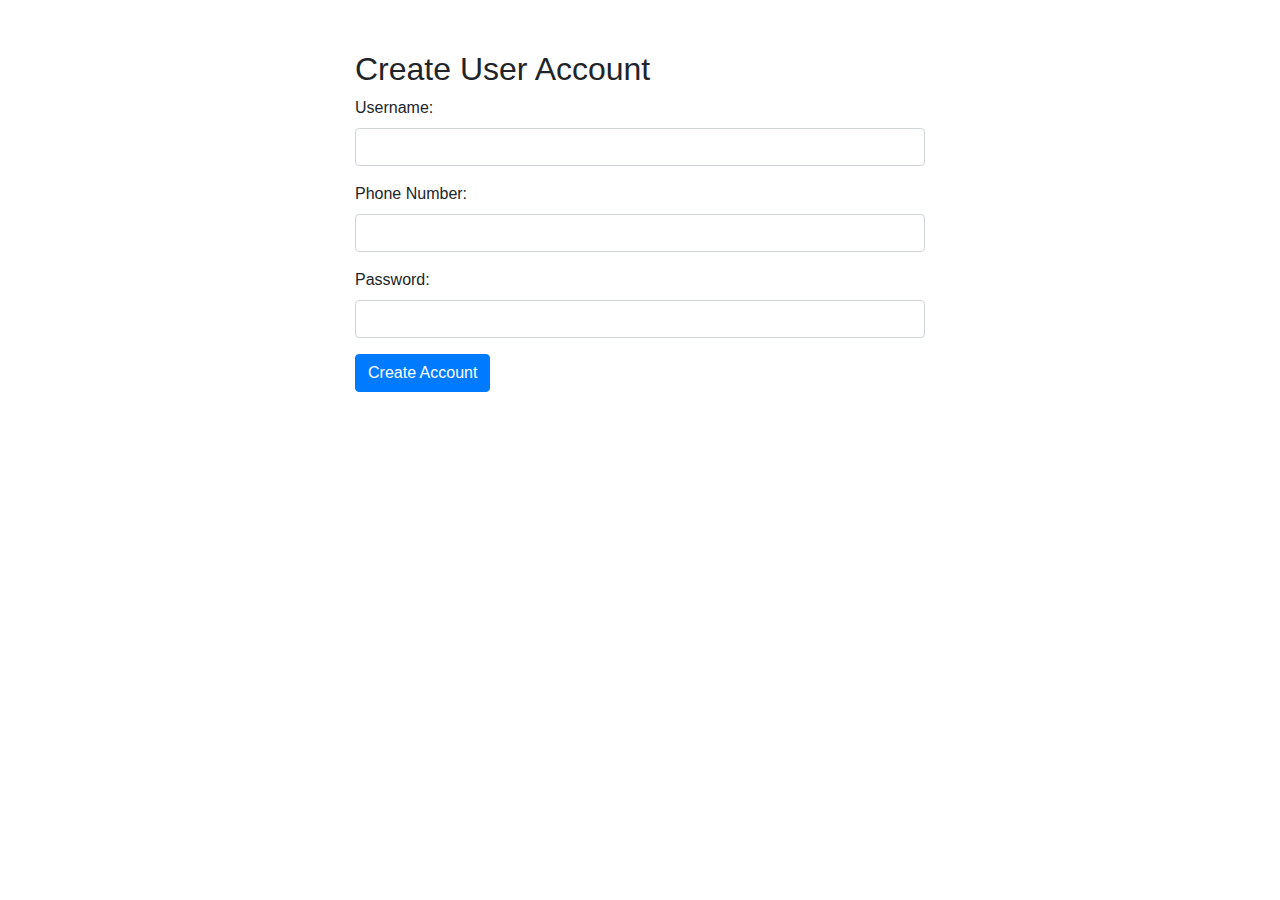
<file: admin.html>
<!DOCTYPE html>
<html lang="en">
<head>
    <meta charset="UTF-8">
    <meta name="viewport" content="width=device-width, initial-scale=1.0">
    <title>Admin - Create User Account</title>
    <link href="https://maxcdn.bootstrapcdn.com/bootstrap/4.5.2/css/bootstrap.min.css" rel="stylesheet">
    <style>
        .container {
            max-width: 600px;
            margin-top: 50px;
        }
    </style>
</head>
<body>
    <div class="container">
        <h2>Create User Account</h2>
        <form id="createAccountForm">
            <div class="form-group">
                <label for="username">Username:</label>
                <input type="text" class="form-control" id="username" required>
            </div>
            <div class="form-group">
                <label for="phone">Phone Number:</label>
                <input type="tel" class="form-control" id="phone" required>
            </div>
            <div class="form-group">
                <label for="password">Password:</label>
                <input type="password" class="form-control" id="password" required>
            </div>
            <button type="submit" class="btn btn-primary">Create Account</button>
        </form>
    </div>
    <script src="admin.js"></script>
</body>
</html>
</file>
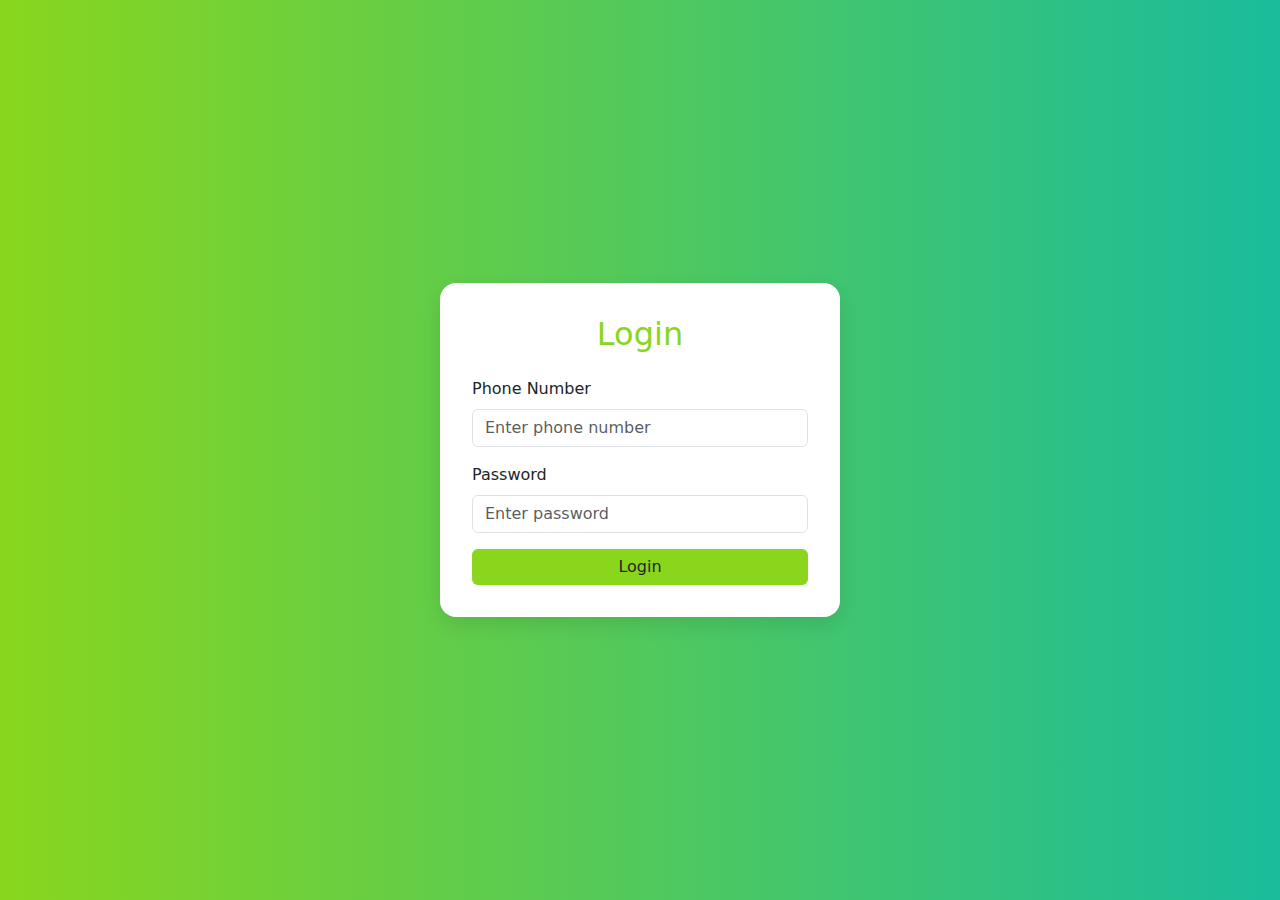
<file: login.html>
<!DOCTYPE html>
<html lang="en">
<head>
    <meta charset="UTF-8">
    <meta name="viewport" content="width=device-width, initial-scale=1.0">
    <title>Login</title>
    <link href="https://cdn.jsdelivr.net/npm/bootstrap@5.3.0-alpha1/dist/css/bootstrap.min.css" rel="stylesheet">
    <style>
        body {
            background: linear-gradient(to right, #89d61d, #1abc9c);
            height: 100vh;
            display: flex;
            justify-content: center;
            align-items: center;
            overflow: hidden;
        }
        .login-container {
            background-color: white;
            padding: 2rem;
            border-radius: 1rem;
            box-shadow: 0 8px 20px rgba(0, 0, 0, 0.1);
            max-width: 400px;
            width: 100%;
        }
        .login-container h2 {
            text-align: center;
            color: #89d61d;
            margin-bottom: 1.5rem;
        }
        .form-control:focus {
            border-color: #89d61d;
            box-shadow: 0 0 0 0.2rem rgba(137, 214, 29, 0.25);
        }
        .btn-login {
            background-color: #89d61d;
            border: none;
            transition: background-color 0.3s ease;
        }
        .btn-login:hover {
            background-color: #74b417;
        }
    </style>
</head>
<body>
    <div class="login-container">
        <h2>Login</h2>
        <form id="loginForm">
            <div class="mb-3">
                <label for="loginPhone" class="form-label">Phone Number</label>
                <input type="text" class="form-control" id="loginPhone" placeholder="Enter phone number" required>
            </div>
            <div class="mb-3">
                <label for="loginPassword" class="form-label">Password</label>
                <input type="password" class="form-control" id="loginPassword" placeholder="Enter password" required>
            </div>
            <button type="submit" class="btn btn-login w-100">Login</button>
        </form>
    </div>

    <div id="mainContent" style="display: none;">
        <!-- Main content goes here -->
    </div>

    <script src="https://cdn.jsdelivr.net/npm/bootstrap@5.3.0-alpha1/dist/js/bootstrap.bundle.min.js"></script>
    <script src="login.js"></script>
</body>
</html>
</file>
